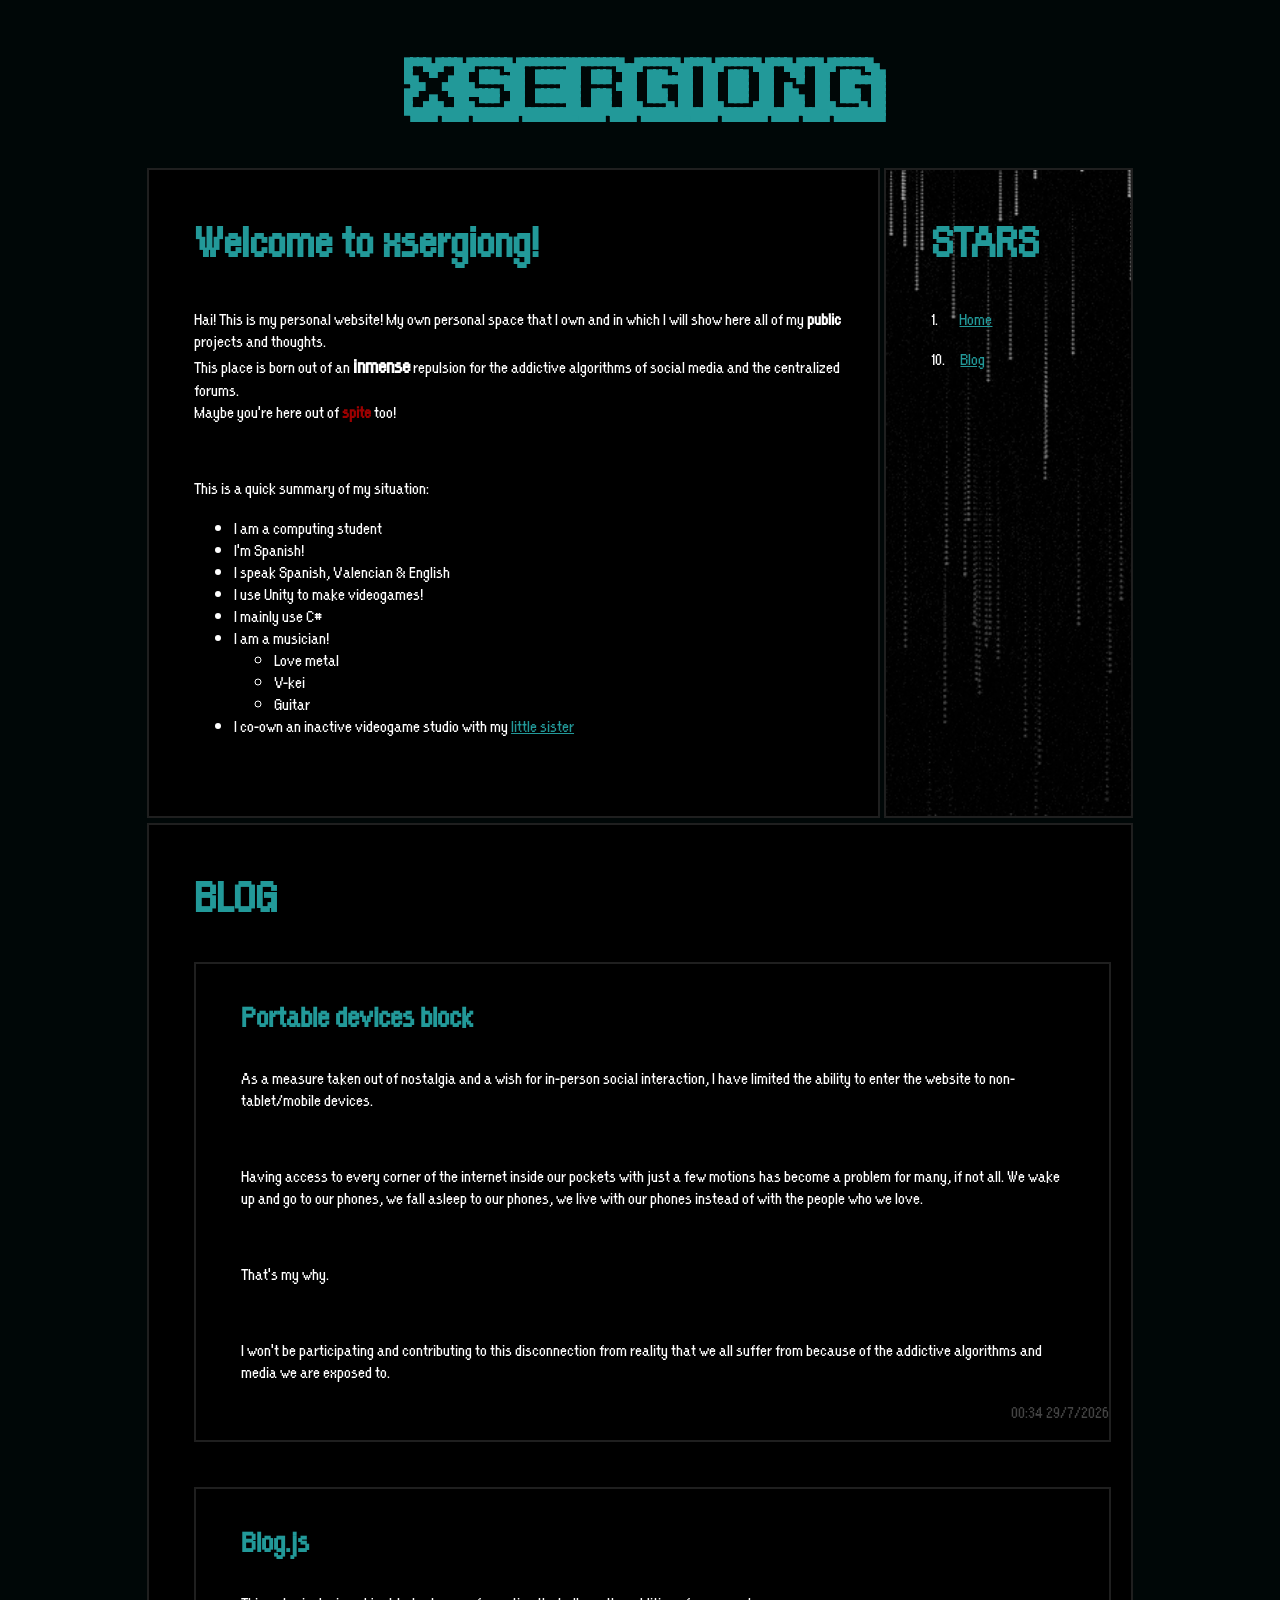
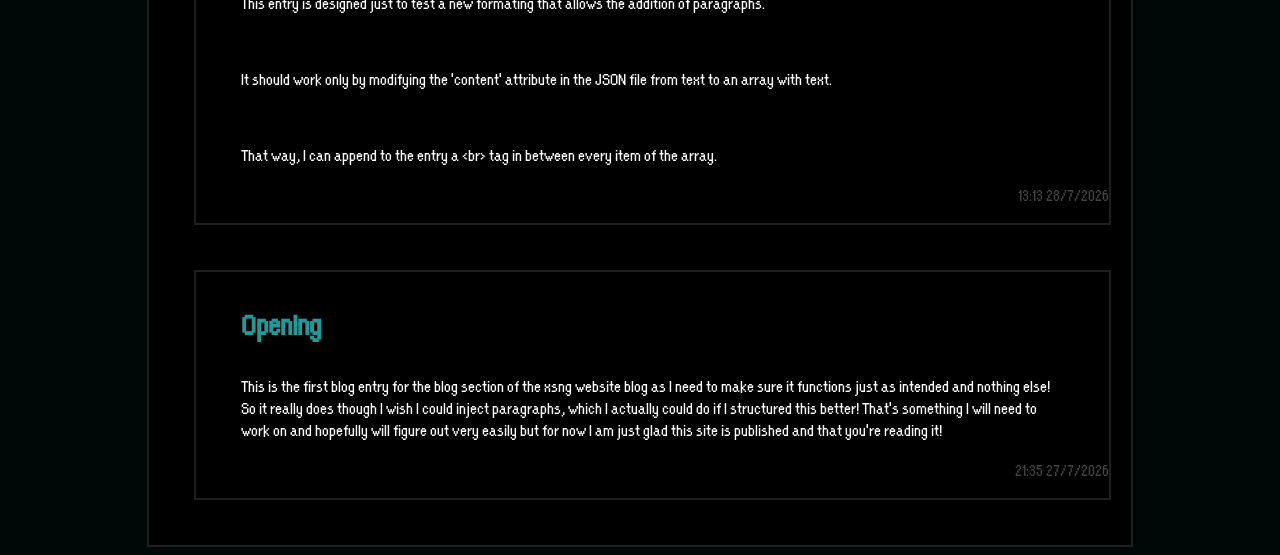
<file: index.html>
<!DOCTYPE html>
<html lang="en">
<head>
    <meta charset="UTF-8">
    <meta name="viewport" content="width=device-width, initial-scale=1.0">
    <link rel="stylesheet" href="./src/styles/index.css">
    <link rel="stylesheet" href="./src/styles/main.css">
    <link rel="stylesheet" href="./src/styles/blog.css">
    <link rel="stylesheet" href="./src/styles/stars.css">
    <title>xsng Web</title>
</head>
<body>
    <header>
        <h1 id="title" class="unselectable">xsergiong</h1>
    </header>

    <main>
        <section id="sections">
            <section id="introduction-section">
                <div id="introduction">
                    <h2>Welcome to xsergiong!</h2>
                
                    <div id="introduction-text">
                        <p>
                            Hai! This is my personal website! My own personal space that I own and in which
                            I will show here all of my <b>public</b> projects and thoughts.
                            <br>
                            This place is born out of an <b class="dram-bold">inmense</b> repulsion for the addictive algorithms of
                            social media and the centralized forums.
                            <br>
                            Maybe you're here out of <b class="red-bold">spite</b> too!
                        </p>
                    
                        <br>
                    
                        <p>This is a quick summary of my situation:</p>
                        <ul>
                            <li>I am a computing student</li>
                            <li>I'm Spanish!</li>
                            <li>I speak Spanish, Valencian & English</li>
                            <li>I use Unity to make videogames!</li>
                            <li>I mainly use C#</li>
                            <li>I am a musician!</li>
                            <ul>
                                <li>Love metal</li>
                                <li>V-kei</li>
                                <li>Guitar</li>
                            </ul>
                            <li>I co-own an inactive videogame studio with my
                                <a target="_blank" href="https://www.tiktok.com/@harukomucha">little sister</a>
                            </li>
                        </ul>
                    </div>
                </div>
            </section>
        </section>
    </main>

    <style>
        .blog-entry
        {
            width: 93%;
        }
        .blog-entry .fade-text{
            width: 95%;
            text-align: right;
        }
        #blog{
            width: 100%
        }
    </style>

    <script type="module">
        import LoadStars from "./src/components/Stars.js";
        import LoadBlog from "./src/components/Blog.js";
        import BlockMobileAndTablet from "./src/components/Blocker.js";

        function Load(){
            if (BlockMobileAndTablet())
                return;
            LoadStars(
                document.querySelector('#introduction-section'),
                [
                    7,
                    5
                ],
                [
                    'Home',
                    'Blog'
                ],
                [
                    '#',
                    './assets/pages/blog.html'
                ]
            );
            LoadBlog(
                document.querySelector('#sections'),
                './assets/json/blog-entries.json'
            );
        }

        Load();
    </script>
</body>
</html>
</file>
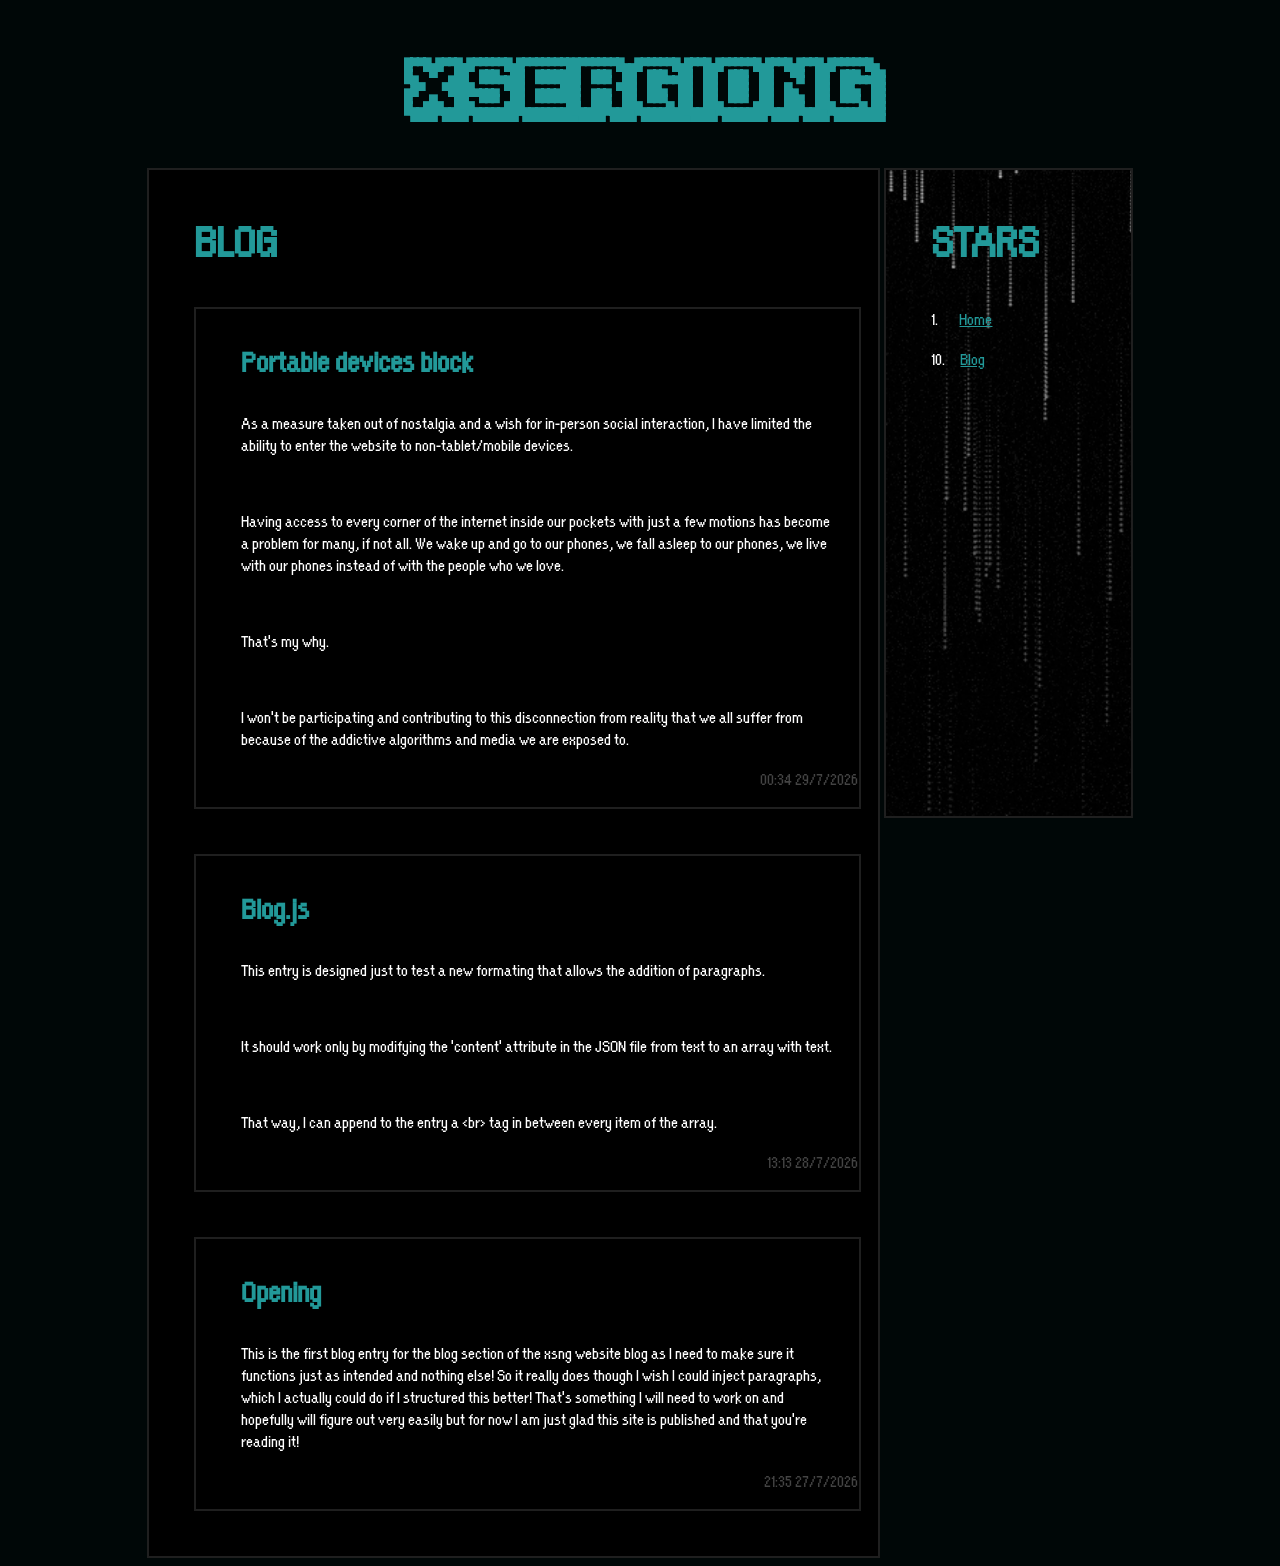
<file: assets/pages/blog.html>
<!DOCTYPE html>
<html lang="en">
<head>
    <meta charset="UTF-8">
    <meta name="viewport" content="width=device-width, initial-scale=1.0">
    <link rel="stylesheet" href="../../src/styles/main.css">
    <link rel="stylesheet" href="../../src/styles/blog.css">
    <link rel="stylesheet" href="../../src/styles/stars.css">
    <title>Blog</title>
</head>
<body>
    <header>
        <h1 id="title">xsergiong</h1>
    </header>
    
    <main></main>

    <style>
        #blog-section{
            width: 78%;
            height: fit-content;
        }
        #blog{
            width: 74.5%;
            margin-right: 0.5%;
        }
        .blog-entry{
            width: 91%;
        }
    </style>

    <script type="module">
        import LoadBlog from "../../src/components/Blog.js";
        import LoadStars from "../../src/components/Stars.js";
        import BlockMobileAndTablet from "../../src/components/Blocker.js";

        function Load(){
            if (BlockMobileAndTablet())
                return;
            LoadBlog(
                document.querySelector('main'),
                '../json/blog-entries.json'
            );
            LoadStars(
                document.querySelector('#blog-section'),
                [
                    7,
                    5
                ],
                [
                    'Home',
                    'Blog'
                ],
                [
                    '../../index.html',
                    '#'
                ]
            );
        }

        Load();
    </script>
</body>
</html>
</file>
<file: src/styles/index.css>
#sections{
    display: flex;
    flex-direction: column;
    width: 78%;
}

#introduction-section{
    height: 650px;
    display: flex;
    flex: wrap;
    flex-direction: row;
    margin-bottom: 0.5%;
}

#introduction{
    width: 74.5%;
    margin-right: 0.5%;
    background-color: black;
    border: 2px solid #1f1f1f;
}
</file>
<file: src/styles/main.css>
@font-face {
  font-family: Retro; /* set name */
  src: url(../../assets/fonts/ka1.ttf); /* url of the font */
}
@font-face {
  font-family: Pixels; /* set name */
  src: url(../../assets/fonts/CoralPixels-Regular.ttf); /* url of the font */
}
@font-face {
  font-family: LowBits; /* set name */
  src: url(../../assets/fonts/Orange-Kid.otf); /* url of the font */
}
@font-face {
  font-family: Glitch; /* set name */
  src: url(../../assets/fonts/GlitchGoblin.ttf); /* url of the font */
}

body{
    background-color: #000707;
    background-size: 50%;
}

header{
    display: flex;
    justify-content: center;
}

main{
    display: flex;
    justify-content: center;
}

h1{
    font-family: Retro;
    color: #229999;
    font-size: 64px;
}

h2{
    font-family: LowBits;
    color: #229999;
    font-size: 48px;
    margin-left: 5vh;
    width: 90%;
}
h3{
    font-family: LowBits;
    color: #229999;
    font-size: 32px;
    margin-left: 5vh;
    width: 90%;
}

p{
    font-family: LowBits;
    color: white;
    font-size: 18px;
    margin-left: 5vh;
    width: 90%;
}

li{
    font-family: LowBits;
    color: white;
    font-size: 18px;
    margin-left: 5vh;
    width: 90%;
}

a{
    color: #229999;
}
a:hover{
    color: #12e2e2;
    font-weight: 700;
}

#void-body{
    background-color: #fff; 
}
#void-text{
    color: #000;
    font-size: large;
    font-family: 'Courier New', Courier, monospace;
}

.dram-bold{
    font-size: 22px;
}
.red-bold{
    color: #9d0000;
}
.fade-text{
    color: #444444;
}
.unselectable {
    -moz-user-select: -moz-none;
    -khtml-user-select: none;
    -webkit-user-select: none;
    -o-user-select: none;
    user-select: none;
}
</file>
<file: src/styles/blog.css>
#blog-section{
    width: 100%;
    display: flex;
}

#blog{
    background-color: black;
    border: 2px solid #1f1f1f;
}

.blog-entry{
    width: 89.5%;
    border: 2px solid #1f1f1f;
    margin-left: 5vh;
    margin-bottom: 5vh;
}
.blog-entry .fade-text{
    width: 93%;
    text-align: right;
}
</file>
<file: src/styles/stars.css>
#stars{
    width: 25%;
    height: 646px;
    background-color: black;
    border: 2px solid #1f1f1f;
    background-image: url(../../assets/images/rain_bg.gif);
    background-repeat: no-repeat;
    background-size: 210%;
}
</file>
